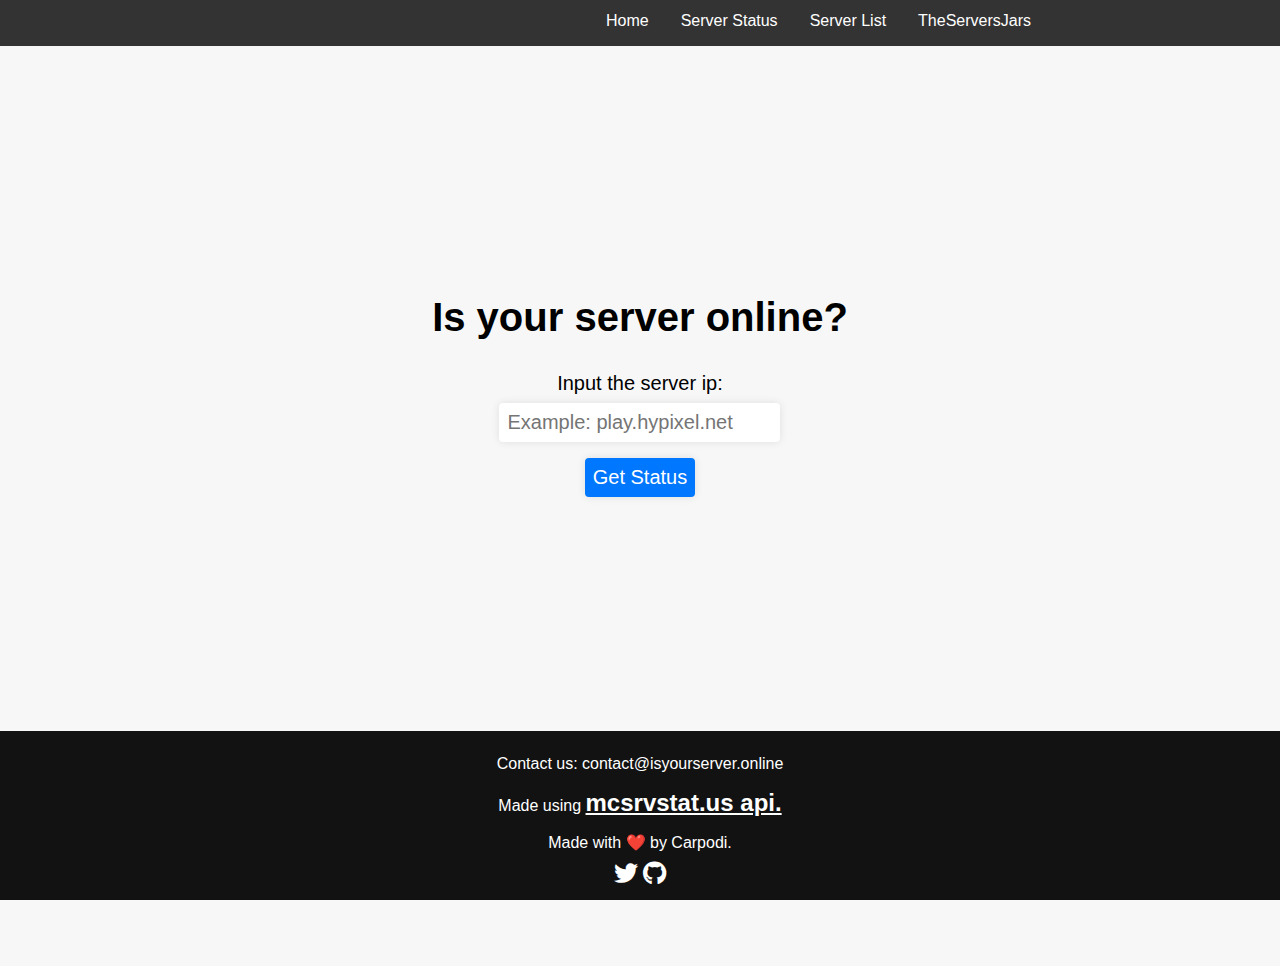
<file: index.html>
<!DOCTYPE html>
<html lang="en">

<head>
	<meta charset="UTF-8">
	<meta name="viewport" content="width=device-width, initial-scale=1.0">
	<meta name="description" content="Is Your Server Online? is a web page that allows users to check the online status of a Minecraft server by entering its IP address. The page uses the mcsrvstat.us API to retrieve server information and displays it visually, including online status, player count, and MOTD. Designed by Carpodi.">
	<title>Is your server online?</title>
    <link rel="shortcut icon" type="image/png" href="isyo.ico">
	<link rel="stylesheet" href="styles.css">
	<!-- Añadir FontAwesome -->
	<link rel="stylesheet" href="https://cdnjs.cloudflare.com/ajax/libs/font-awesome/5.15.3/css/all.min.css">	
</head>

<body>
	<header>
		<nav>
			<ul>
				<li><a href="#">Home</a></li>
				<li><a href="#server-status">Server Status</a></li>
				<li><a href="ServerList/index.html">Server List</a></li>
				<li><a href="https://theserversjars.kaoryhosting.xyz/">TheServersJars</a></li>
			</ul>
		</nav>
	</header>
	
	<main>
		<section id="server-status">
		<h1>Is your server online?</h1>
		<form>
			<label for="server-ip">Input the server ip:</label>
			<input type="text" id="server-ip" placeholder="Example: play.hypixel.net">
			<button type="submit">Get Status</button>
		</form>
		<script>
                        // Script Info
                        // Add automatic IP in domanin ip?=hypixel.net
                        // By https://github.com/HappyRogelio7
			const urlParams = new URLSearchParams(window.location.search);
			const ip = urlParams.get('ip');

			if (ip) {
				if (ip.includes(":")) {
					const ipSplit = ip.split(":");
					document.getElementById("server-ip").value = ipSplit[0];
					document.getElementById("server-port").value = ipSplit[1];
				} else {
					document.getElementById("server-ip").value = ip;
				}
			}
		</script>
		<div id="status">
			<span id="online-icon"></span>
			<span id="status-text"></span>
			<span id="player-count"></span>
			<div id="server-status"></div>
			<div id="player-count"></div>
			<div id="motd"></div>
		</div>
		</section>
	</main>
	<footer>
		<div class="footer-block">
                        <p>Contact us: contact@isyourserver.online</p>
			<p>Made using <a href="https://mcsrvstat.us/">mcsrvstat.us api.</a></p>
			<p>Made with ❤️ by Carpodi.</p>
		</div>
		<div class="footer-block">
			<div class="social-icons">
				<a href="https://twitter.com/DevCarpodi"><i class="fab fa-twitter"></i></a>
				<a href="https://github.com/Carpodi"><i class="fab fa-github"></i></a>
			</div>
		</div>

	</footer>
	<script src="./script.js"></script>
</body>

</html>
</file>
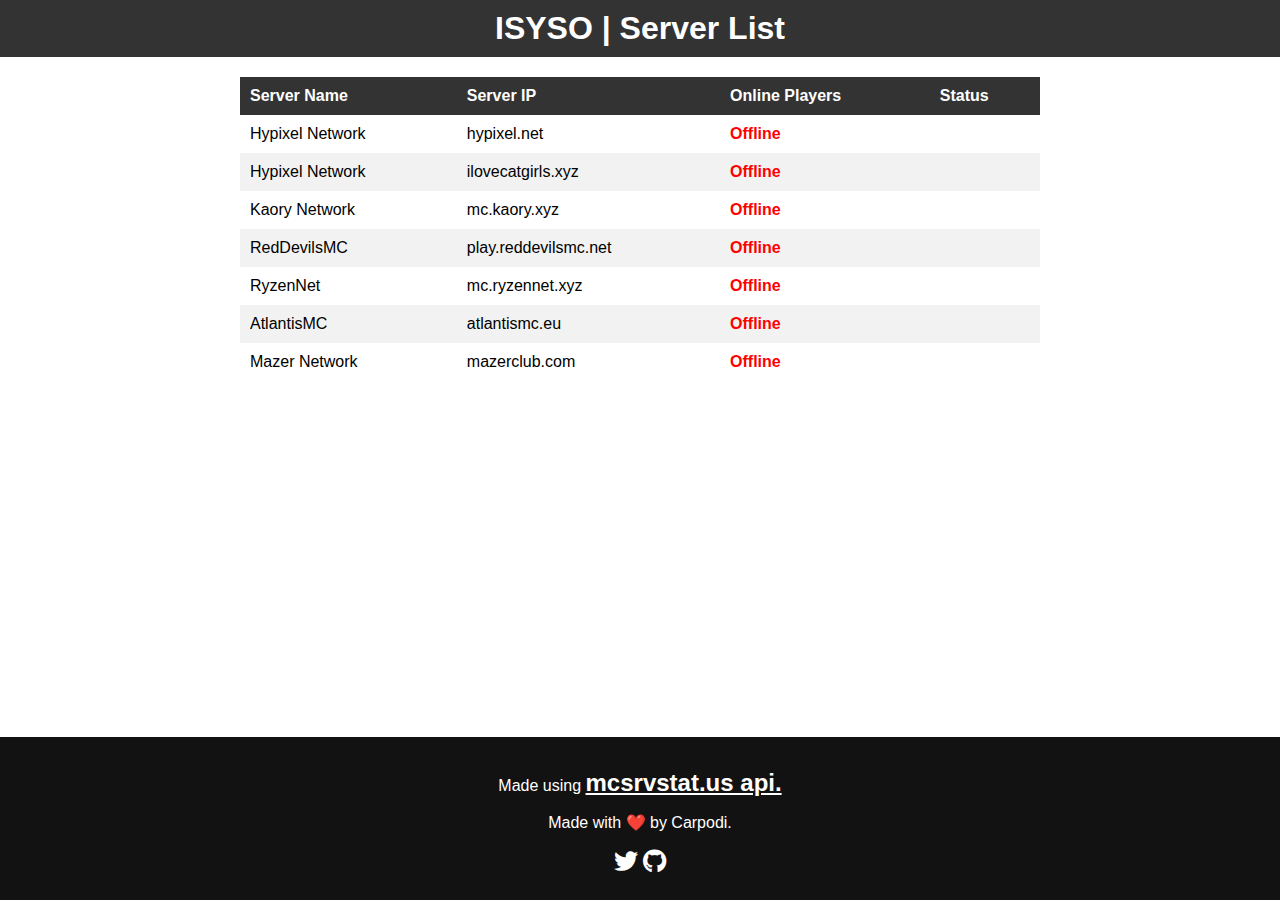
<file: ServerList/index.html>
<!DOCTYPE html>
<html>
<head>
	<title> ISYSO | Server List</title>
	<link rel="stylesheet" type="text/css" href="style.css">
		
       <link rel="shortcut icon" type="image/png" href="../isyo.ico">
<!-- Add FontAwesome -->
      <link rel="stylesheet" href="https://cdnjs.cloudflare.com/ajax/libs/font-awesome/5.15.3/css/all.min.css">
</head>
<body>
	<header>
		<h1>ISYSO | Server List</h1>
	</header>
	<main>
		<table>
			<thead>
				<tr>
					<th>Server Name</th>
					<th>Server IP</th>
					<th>Online Players</th>
					<th>Status</th>
				</tr>
			</thead>
			<tbody id="server-list"></tbody>
		</table>
	</main>
	<script src="https://code.jquery.com/jquery-3.6.0.min.js"></script>
	<script src="script.js"></script>
	<footer>
		<div class="footer-block">
			<p>Made using <a href="https://mcsrvstat.us/">mcsrvstat.us api.</a></p>
			<p>Made with ❤️ by Carpodi.</p>
		</div>
		<div class="footer-block">
			<div class="social-icons">
				<a href="https://twitter.com/DevCarpodi"><i class="fab fa-twitter"></i></a>
				<a href="https://github.com/Carpodi"><i class="fab fa-github"></i></a>
			</div>
		</div>

	</footer>
</body>
</html>
</file>
<file: styles.css>
* {
	box-sizing: border-box;
}

body {
	margin: 0;
	padding: 0;
	font-family: sans-serif;
	background-color: #f7f7f7;
	position: relative;
	min-height: 100vh;
}

main {
	display: flex;
	flex-direction: column;
	align-items: center;
	justify-content: center;
	height: 100vh;
	padding: 0 1rem; /* Agregamos padding para adaptar el contenido a celulares */
}

h1 {
	font-size: 2.5rem;
	margin-bottom: 2rem;
	margin-top: -200px;
}

form {
	display: flex;
	flex-direction: column;
	align-items: center;
	margin-bottom: 2rem;
}

label {
	font-size: 1.25rem;
	margin-bottom: 0.5rem;
}

input[type="text"] {
	padding: 0.5rem;
	font-size: 1.25rem;
	border: none;
	border-radius: 0.25rem;
	box-shadow: 0 0 0.5rem rgba(0, 0, 0, 0.1);
}

button[type="submit"] {
	margin-top: 1rem;
	padding: 0.5rem;
	font-size: 1.25rem;
	border: none;
	border-radius: 0.25rem;
	background-color: #0077ff;
	color: #fff;
	box-shadow: 0 0 0.5rem rgba(0, 0, 0, 0.1);
	cursor: pointer;
}

button[type="submit"]:hover {
	background-color: #005ad1;
}

footer {
	background-color: #121212;
	color: #fff;
	padding-top: 1rem;
  padding-bottom: 20px;
  margin-bottom: 0px;
	text-align: center;
	position: fixed; /* Cambiamos a posición fija para que siempre esté visible */
	bottom: 0;
	left: 0;
	right: 0;

}

.footer-block {
	margin: -0.5rem;
}

/* 
  Start Navbar
*/
nav {
    background-color: #333;
    position: sticky;
    top: 0;
    z-index: 1;
	margin-top: -20px;
}

nav ul {
    display: flex;
    list-style: none;
    margin-left: 550px;
}

nav ul li a {
    display: block;
    padding: 1rem;
    color: #fff;
    text-decoration: none;
}

nav ul li a:hover {
    background-color: #555;
}

/* 
  End Navbar
*/

footer a {
	color: #fff;
	font-weight: bold;
	font-size: 1.5rem; /* Aumentamos el tamaño de fuente para los íconos de redes sociales */
}

footer a:hover {
	text-decoration: underline;
}

#status {
    display: flex;
    flex-direction: column;
    align-items: center;
    margin-top: 2rem;
  }
  
  .online {
    color: green;
    font-size: 1.5rem; /* Aumentamos el tamaño de fuente */
  }
  
  .offline {
    color: red;
    font-size: 1.5rem; /* Aumentamos el tamaño de fuente */
  }
  
  #status .players {
    margin-left: 1rem;
    font-size: 1.5rem; /* Ajustamos el tamaño de fuente */
  }
  
  @media (max-width: 768px) {
    /* Ajustes de tamaño de fuente para pantallas pequeñas */
    .online, .offline, #status .players {
      font-size: 1.25rem;
    }
  
    #status {
      margin-top: 1rem;
    }
  }

@media (max-width: 768px) {
  h1 {
    font-size: 2rem;
    margin-bottom: 1.5rem;
  }

  form {
    margin-bottom: 1rem;
  }

  input[type="text"] {
    font-size: 1rem;
  }

  button[type="submit"] {
    font-size: 1rem;
  }

  footer a {
    font-size: 2rem;
  }

  #status {
    margin-top: 1rem;
  }
}
</file>
<file: ServerList/style.css>
body {
	margin: 0;
	padding: 0;
	font-family: Arial, sans-serif;
}

header {
	background-color: #333;
	color: #fff;
	text-align: center;
	padding: 10px 0;
}

h1 {
	margin: 0;
}

main {
	max-width: 800px;
	margin: 20px auto;
}

table {
	width: 100%;
	border-collapse: collapse;
}

th, td {
	padding: 10px;
	text-align: left;
}

th {
	background-color: #333;
	color: #fff;
}

tr:nth-child(even) {
	background-color: #f2f2f2;
}

.connection-online {
	color: green;
	font-weight: bold;
}

.connection-offline {
	color: red;
	font-weight: bold;
}
footer {
	background-color: #121212;
	color: #fff;
	padding: 1rem;
	text-align: center;
	position: fixed; /* Cambiamos a posición fija para que siempre esté visible */
	bottom: 0;
	left: 0;
	right: 0;
}

.footer-block {
	margin: 0.5rem;
}

footer a {
	color: #fff;
	font-weight: bold;
	font-size: 1.5rem; /* Aumentamos el tamaño de fuente para los íconos de redes sociales */
}

footer a:hover {
	text-decoration: underline;
}
</file>
